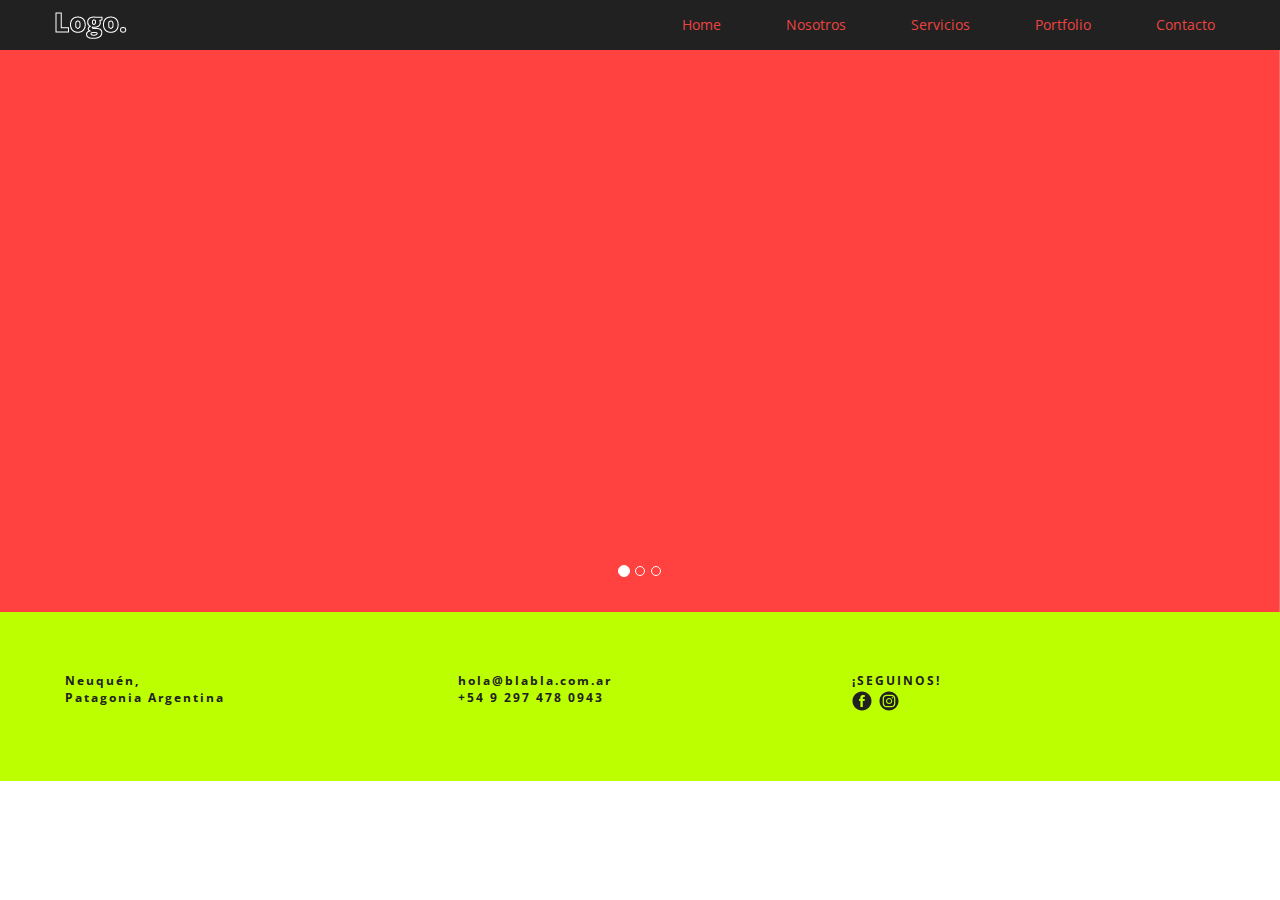
<file: index.html>
<!DOCTYPE html>
<html lang="es">
  <head>
    <meta charset="utf-8">
    <meta http-equiv="X-UA-Compatible" content="IE=edge">
    <meta name="viewport" content="width=device-width, initial-scale=1">
    <!-- The above 3 meta tags *must* come first in the head; any other head content must come *after* these tags -->
    <title>Home</title>

    <!-- Bootstrap -->
    <link rel="stylesheet" href="https://stackpath.bootstrapcdn.com/bootstrap/3.4.1/css/bootstrap.min.css" integrity="sha384-HSMxcRTRxnN+Bdg0JdbxYKrThecOKuH5zCYotlSAcp1+c8xmyTe9GYg1l9a69psu" crossorigin="anonymous">
    <link rel="stylesheet" type="text/css" href="./assets/css/archivo.css">
	<link href="https://fonts.googleapis.com/css2?family=Open+Sans:ital,wght@0,400;0,700;0,800;1,400;1,700&display=swap" rel="stylesheet">

    <!-- HTML5 shim and Respond.js for IE8 support of HTML5 elements and media queries -->
    <!-- WARNING: Respond.js doesn't work if you view the page via file:// -->
    <!--[if lt IE 9]>
      <script src="https://oss.maxcdn.com/html5shiv/3.7.3/html5shiv.min.js"></script>
      <script src="https://oss.maxcdn.com/respond/1.4.2/respond.min.js"></script>
    <![endif]-->
  </head>
  <body>
  	<nav class="navbar navbar-default noStyle">
  		<div class="container-fluid navFondo">
    <!-- Brand and toggle get grouped for better mobile display -->
    <div class="navbar-header">
    	<button type="button" class="navbar-toggle collapsed" data-toggle="collapse" data-target="#bs-example-navbar-collapse-1" aria-expanded="false">
    		<span class="sr-only">Toggle navigation</span>
        	<span class="icon-bar"></span>
        	<span class="icon-bar"></span>
        	<span class="icon-bar"></span>
      	</button>
      	<a href="./index.html"><img src="./img/simulogo.png" alt="logo" id="logo" /></a>
  	</div>

    <!-- Collect the nav links, forms, and other content for toggling -->
    <div class="collapse navbar-collapse" id="bs-example-navbar-collapse-1">
    	<ul class="nav navbar-nav navbar-right">
        	<li><a href="index.html">Home</a></li>
        	<li><a href="./views/nosotros.html">Nosotros</a></li>
        	<li><a href="./views/servicios.html">Servicios</a></li>
        	<li><a href="./views/portfolio.html">Portfolio</a></li>
        	<li><a href="./views/contacto.html">Contacto</a></li>
	 	</ul>
  </div><!-- /.navbar-collapse -->
  </div><!-- /.container-fluid -->
</nav>

  	<div class="container-fluid">
      <div class="row">
        <div id="carousel-example-generic" class="carousel slide" data-ride="carousel">
          <!-- Indicators -->
          <ol class="carousel-indicators">
            <li data-target="#carousel-example-generic" data-slide-to="0" class="active"></li>
            <li data-target="#carousel-example-generic" data-slide-to="1"></li>
            <li data-target="#carousel-example-generic" data-slide-to="2"></li>
          </ol>

          <!-- Wrapper for slides -->
          <!-- Imágenes Ilustrativas -->
          <div class="carousel-inner" role="listbox">
            <div class="item active">
              <img src="./img/bghomeM.jpg" alt="fondoUno">
            </div>
            <div class="item">
              <img src="./img/bghomeN.jpg" alt="fondoDos">
            </div>
            <div class="item">
              <img src="./img/bghomeVL.jpg" alt="fondoTres">
            </div>
          </div>

          <!-- Controls -->
          <!-- Por ahora no usar
          <a class="left carousel-control" href="#carousel-example-generic" role="button" data-slide="prev">
            <span class="glyphicon glyphicon-chevron-left" aria-hidden="true"></span>
            <span class="sr-only">Previous</span>
          </a>
          <a class="right carousel-control" href="#carousel-example-generic" role="button" data-slide="next">
            <span class="glyphicon glyphicon-chevron-right" aria-hidden="true"></span>
            <span class="sr-only">Next</span>
          </a>
        -->
      </div>
    </div>


      <div class="row footer">
  			<div class="col-md-4 col-sm-12">
  				<ul>
					<li>Neuquén,</li>
					<li>Patagonia Argentina</li>
				</ul>
			</div>
			<div class="col-md-4 col-sm-12">
				<ul>
					<li>hola@blabla.com.ar</li>
					<li>+54 9 297 478 0943</li>
				</ul>
			</div>
			<div class="col-md-4 col-sm-12">
				<ul>
					<li>¡SEGUINOS!</li>
          <!--Incluir link direccionando a perfiles -->
            <img class="logosredes" src="./img/facebook.svg" alt="logofb">
            <img class="logosredes" src="./img/instagram.svg" alt="logoig">
				</ul>
			</div>
  		</div>
  	</div>


    <!-- jQuery (necessary for Bootstrap's JavaScript plugins) -->
    <script src="https://code.jquery.com/jquery-1.12.4.min.js" integrity="sha384-nvAa0+6Qg9clwYCGGPpDQLVpLNn0fRaROjHqs13t4Ggj3Ez50XnGQqc/r8MhnRDZ" crossorigin="anonymous"></script>
    <!-- Include all compiled plugins (below), or include individual files as needed -->
    <script src="https://stackpath.bootstrapcdn.com/bootstrap/3.4.1/js/bootstrap.min.js" integrity="sha384-aJ21OjlMXNL5UyIl/XNwTMqvzeRMZH2w8c5cRVpzpU8Y5bApTppSuUkhZXN0VxHd" crossorigin="anonymous"></script>
  </body>
</html>
</file>
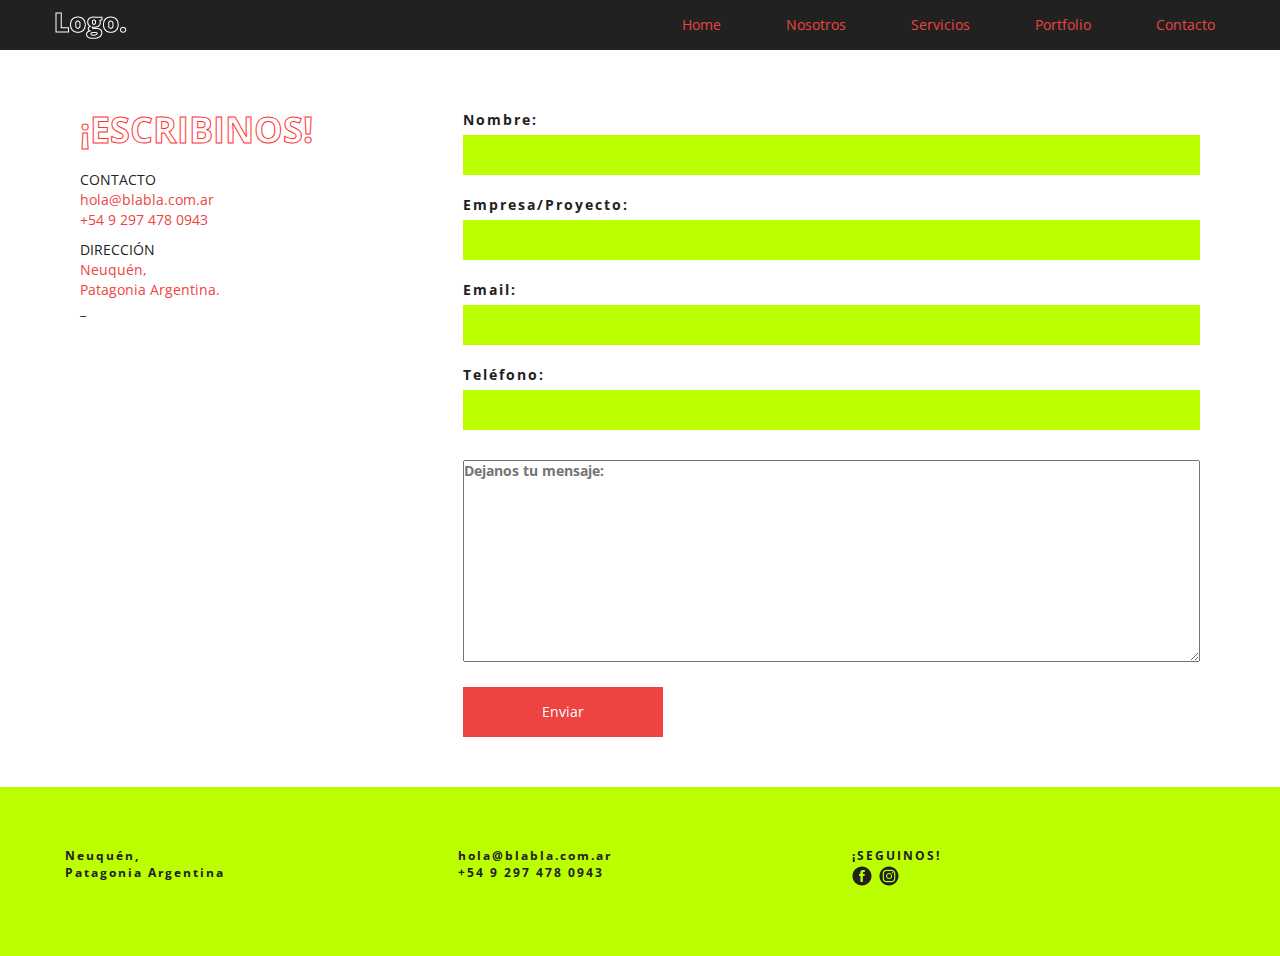
<file: views/contacto.html>
<!DOCTYPE html>
<html lang="es">
  <head>
    <meta charset="utf-8">
    <meta http-equiv="X-UA-Compatible" content="IE=edge">
    <meta name="viewport" content="width=device-width, initial-scale=1">
    <!-- The above 3 meta tags *must* come first in the head; any other head content must come *after* these tags -->
    <title>Contacto</title>

    <!-- Bootstrap -->
    <link rel="stylesheet" href="https://stackpath.bootstrapcdn.com/bootstrap/3.4.1/css/bootstrap.min.css" integrity="sha384-HSMxcRTRxnN+Bdg0JdbxYKrThecOKuH5zCYotlSAcp1+c8xmyTe9GYg1l9a69psu" crossorigin="anonymous">
    <link rel="stylesheet" type="text/css" href="../assets/css/archivo.css">
	<link href="https://fonts.googleapis.com/css2?family=Open+Sans:ital,wght@0,400;0,700;0,800;1,400;1,700&display=swap" rel="stylesheet">

    <!-- HTML5 shim and Respond.js for IE8 support of HTML5 elements and media queries -->
    <!-- WARNING: Respond.js doesn't work if you view the page via file:// -->
    <!--[if lt IE 9]>
      <script src="https://oss.maxcdn.com/html5shiv/3.7.3/html5shiv.min.js"></script>
      <script src="https://oss.maxcdn.com/respond/1.4.2/respond.min.js"></script>
    <![endif]-->
  </head>
  <body>
  	<nav class="navbar navbar-default noStyle">
  		<div class="container-fluid navFondo">
    <!-- Brand and toggle get grouped for better mobile display -->
    <div class="navbar-header">
    	<button type="button" class="navbar-toggle collapsed" data-toggle="collapse" data-target="#bs-example-navbar-collapse-1" aria-expanded="false">
    		<span class="sr-only">Toggle navigation</span>
        	<span class="icon-bar"></span>
        	<span class="icon-bar"></span>
        	<span class="icon-bar"></span>
      	</button>
      	<a href="../index.html"><img src="../img/simulogo.png" alt="logo" id="logo" /></a>
  	</div>

    <!-- Collect the nav links, forms, and other content for toggling -->
    <div class="collapse navbar-collapse" id="bs-example-navbar-collapse-1">
    	<ul class="nav navbar-nav navbar-right">
        	<li><a href="../index.html">Home</a></li>
        	<li><a href="nosotros.html">Nosotros</a></li>
        	<li><a href="servicios.html">Servicios</a></li>
        	<li><a href="portfolio.html">Portfolio</a></li>
        	<li><a href="contacto.html">Contacto</a></li>
	 	</ul>
  </div><!-- /.navbar-collapse -->
  </div><!-- /.container-fluid -->
</nav>

  	<div class="container-fluid">
  		
      <div class="row margin">
  			<div class="col-md-4 col-sm-12">
          <h1 class="textoBorde">¡ESCRIBINOS!</h1>
          <div class="infoPersonal">
            <ul>
              <li>CONTACTO</li>
              <li class="txtmagenta">hola@blabla.com.ar</li>
              <li class="txtmagenta">+54 9 297 478 0943</li>

            </ul>
          </div>
          <div>
            <ul>
              <li>DIRECCIÓN</li>
              <li class="txtmagenta">Neuquén,</li>
              <li class="txtmagenta">Patagonia Argentina.</li>
              <li>_</li>
            </ul>
          </div>
        </div>
        <div class="col-md-8 col-sm-12 form">
          <label class="labelCont" for="nombre">Nombre:</label>
          <input class="inputCont" type="text" name="nombre">
          
          <label class="labelCont" for="empresa">Empresa/Proyecto:</label>
          <input class="inputCont" type="text" name="empresa">
          
          <label class="labelCont" for="email">Email:</label>
          <input class="inputCont" type="text" name="email">

          <label class="labelCont" for="telefono">Teléfono:</label>
          <input class="inputCont" type="text" name="telefono">

          <label class="labelCont" for="opinion"> <textarea name="opinion" id="" cols="125" rows="10" placeholder="Dejanos tu mensaje:"></textarea></label>
          <input id="botonform" type="submit" value="Enviar">
        </div>
  		</div>

      <div class="row footer">
        <div class="col-md-4 col-sm-12">
          <ul>
            <li>Neuquén,</li>
            <li>Patagonia Argentina</li>
          </ul>
        </div>
        <div class="col-md-4 col-sm-12">
          <ul>
            <li>hola@blabla.com.ar</li>
            <li>+54 9 297 478 0943</li>
          </ul>
        </div>
        <div class="col-md-4 col-sm-12">
          <ul>
            <li>¡SEGUINOS!</li>
            <!--Incluir link direccionando a perfiles -->
            <img class="logosredes" src="../img/facebook.svg" alt="logofb">
            <img class="logosredes" src="../img/instagram.svg" alt="logoig">
          </ul>
        </div>
      </div>
    </div>


    <!-- jQuery (necessary for Bootstrap's JavaScript plugins) -->
    <script src="https://code.jquery.com/jquery-1.12.4.min.js" integrity="sha384-nvAa0+6Qg9clwYCGGPpDQLVpLNn0fRaROjHqs13t4Ggj3Ez50XnGQqc/r8MhnRDZ" crossorigin="anonymous"></script>
    <!-- Include all compiled plugins (below), or include individual files as needed -->
    <script src="https://stackpath.bootstrapcdn.com/bootstrap/3.4.1/js/bootstrap.min.js" integrity="sha384-aJ21OjlMXNL5UyIl/XNwTMqvzeRMZH2w8c5cRVpzpU8Y5bApTppSuUkhZXN0VxHd" crossorigin="anonymous"></script>
  </body>
</html>
</file>
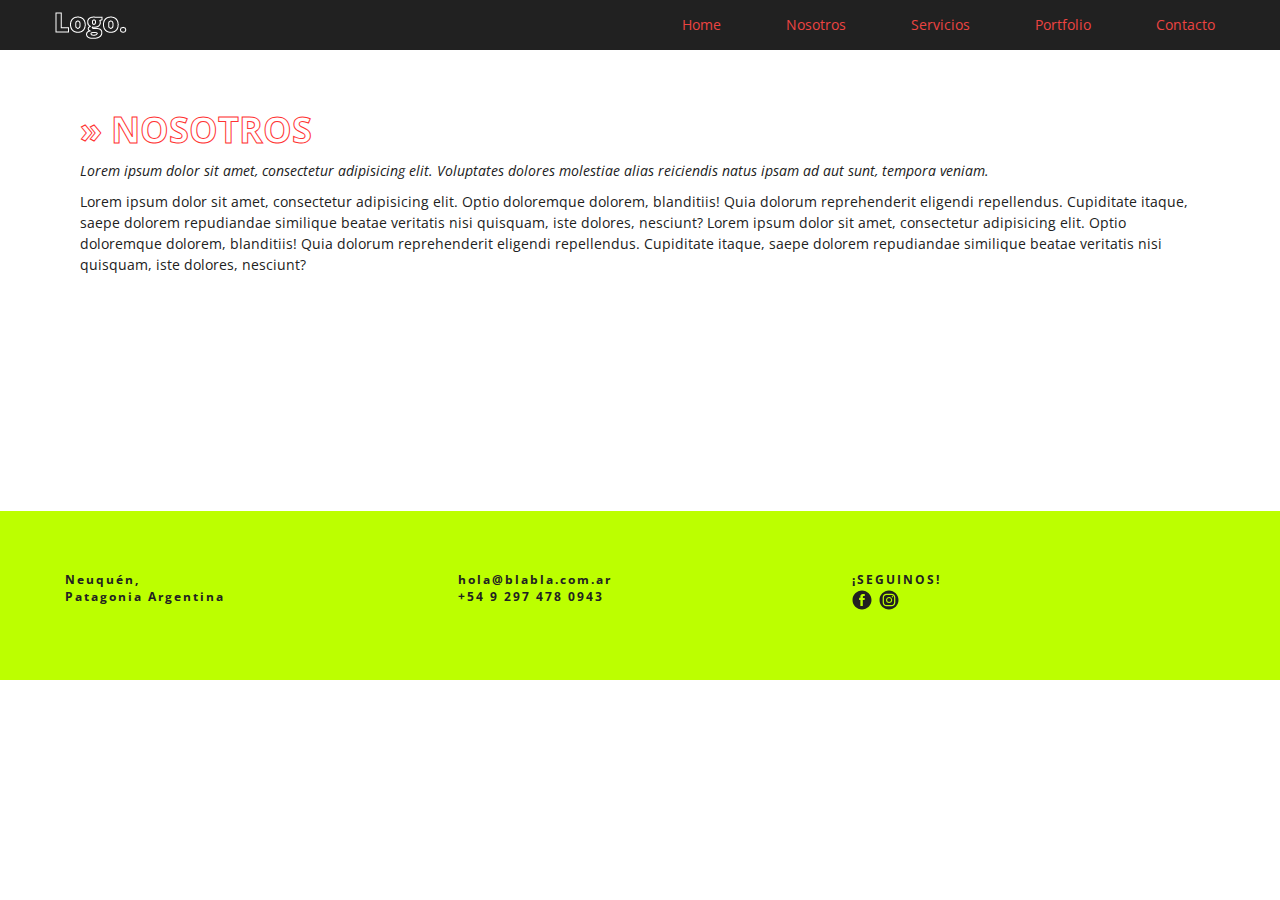
<file: views/nosotros.html>
<!DOCTYPE html>
<html lang="es">
  <head>
    <meta charset="utf-8">
    <meta http-equiv="X-UA-Compatible" content="IE=edge">
    <meta name="viewport" content="width=device-width, initial-scale=1">
    <!-- The above 3 meta tags *must* come first in the head; any other head content must come *after* these tags -->
    <title>Nosotros</title>

    <!-- Bootstrap -->
    <link rel="stylesheet" href="https://stackpath.bootstrapcdn.com/bootstrap/3.4.1/css/bootstrap.min.css" integrity="sha384-HSMxcRTRxnN+Bdg0JdbxYKrThecOKuH5zCYotlSAcp1+c8xmyTe9GYg1l9a69psu" crossorigin="anonymous">
    <link rel="stylesheet" type="text/css" href="../assets/css/archivo.css">
	<link href="https://fonts.googleapis.com/css2?family=Open+Sans:ital,wght@0,400;0,700;0,800;1,400;1,700&display=swap" rel="stylesheet">

    <!-- HTML5 shim and Respond.js for IE8 support of HTML5 elements and media queries -->
    <!-- WARNING: Respond.js doesn't work if you view the page via file:// -->
    <!--[if lt IE 9]>
      <script src="https://oss.maxcdn.com/html5shiv/3.7.3/html5shiv.min.js"></script>
      <script src="https://oss.maxcdn.com/respond/1.4.2/respond.min.js"></script>
    <![endif]-->
  </head>
  <body>
  	<nav class="navbar navbar-default noStyle">
  		<div class="container-fluid navFondo">
    <!-- Brand and toggle get grouped for better mobile display -->
    <div class="navbar-header">
    	<button type="button" class="navbar-toggle collapsed" data-toggle="collapse" data-target="#bs-example-navbar-collapse-1" aria-expanded="false">
    		<span class="sr-only">Toggle navigation</span>
        	<span class="icon-bar"></span>
        	<span class="icon-bar"></span>
        	<span class="icon-bar"></span>
      	</button>
      	<a href="../index.html"><img src="../img/simulogo.png" alt="logo" id="logo" /></a>
  	</div>

    <!-- Collect the nav links, forms, and other content for toggling -->
    <div class="collapse navbar-collapse" id="bs-example-navbar-collapse-1">
    	<ul class="nav navbar-nav navbar-right">
        	<li><a href="../index.html">Home</a></li>
        	<li><a href="nosotros.html">Nosotros</a></li>
        	<li><a href="servicios.html">Servicios</a></li>
        	<li><a href="portfolio.html">Portfolio</a></li>
        	<li><a href="contacto.html">Contacto</a></li>
	 	</ul>
  </div><!-- /.navbar-collapse -->
  </div><!-- /.container-fluid -->
</nav>

  	<div class="container-fluid">
  		
      <div class="row margin">
  			<div class="col-md-12 col-sm-12">
          <h1 class="textoBorde">» NOSOTROS</h1>
          <p class="pBajada">Lorem ipsum dolor sit amet, consectetur adipisicing elit. Voluptates dolores molestiae alias reiciendis natus ipsam ad aut sunt, tempora veniam.</p>
  			</div>
  		</div>
      
      <div class="row margin">
        <div class="col-md-12 col-sm-12 columnNos">
          <p>Lorem ipsum dolor sit amet, consectetur adipisicing elit. Optio doloremque dolorem, blanditiis! Quia dolorum reprehenderit eligendi repellendus. Cupiditate itaque, saepe dolorem repudiandae similique beatae veritatis nisi quisquam, iste dolores, nesciunt? Lorem ipsum dolor sit amet, consectetur adipisicing elit. Optio doloremque dolorem, blanditiis! Quia dolorum reprehenderit eligendi repellendus. Cupiditate itaque, saepe dolorem repudiandae similique beatae veritatis nisi quisquam, iste dolores, nesciunt?</p>
        </div>
      </div>

      <div class="row footer">
        <div class="col-md-4 col-sm-12">
          <ul>
            <li>Neuquén,</li>
            <li>Patagonia Argentina</li>
          </ul>
        </div>
        <div class="col-md-4 col-sm-12">
          <ul>
            <li>hola@blabla.com.ar</li>
            <li>+54 9 297 478 0943</li>
          </ul>
        </div>
        <div class="col-md-4 col-sm-12">
          <ul>
            <li>¡SEGUINOS!</li>
            <!--Incluir link direccionando a perfiles -->
            <img class="logosredes" src="../img/facebook.svg" alt="logofb">
            <img class="logosredes" src="../img/instagram.svg" alt="logoig">
          </ul>
        </div>
      </div>
    </div>


    <!-- jQuery (necessary for Bootstrap's JavaScript plugins) -->
    <script src="https://code.jquery.com/jquery-1.12.4.min.js" integrity="sha384-nvAa0+6Qg9clwYCGGPpDQLVpLNn0fRaROjHqs13t4Ggj3Ez50XnGQqc/r8MhnRDZ" crossorigin="anonymous"></script>
    <!-- Include all compiled plugins (below), or include individual files as needed -->
    <script src="https://stackpath.bootstrapcdn.com/bootstrap/3.4.1/js/bootstrap.min.js" integrity="sha384-aJ21OjlMXNL5UyIl/XNwTMqvzeRMZH2w8c5cRVpzpU8Y5bApTppSuUkhZXN0VxHd" crossorigin="anonymous"></script>
  </body>
</html>
</file>
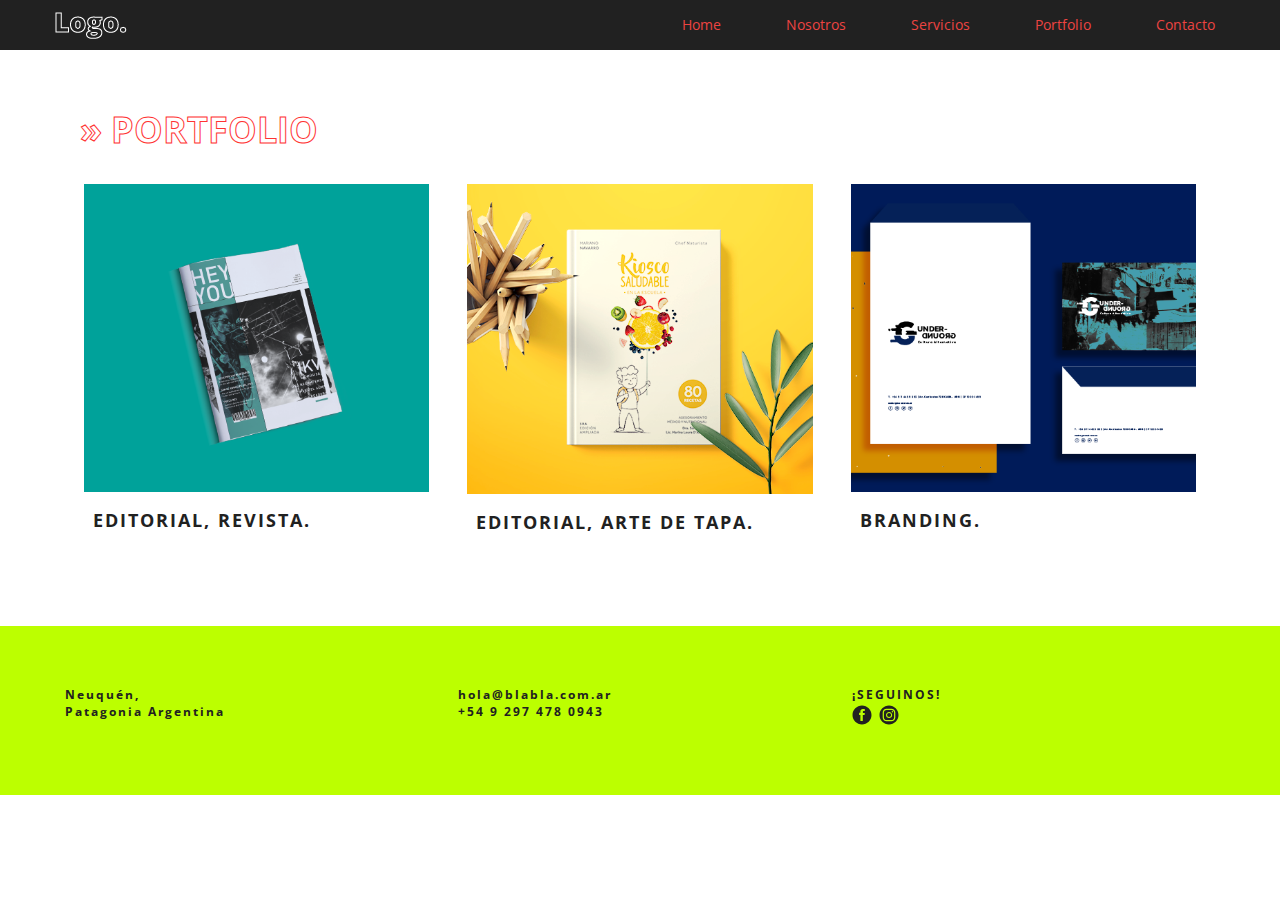
<file: views/portfolio.html>
<!DOCTYPE html>
<html lang="es">
  <head>
    <meta charset="utf-8">
    <meta http-equiv="X-UA-Compatible" content="IE=edge">
    <meta name="viewport" content="width=device-width, initial-scale=1">
    <!-- The above 3 meta tags *must* come first in the head; any other head content must come *after* these tags -->
    <title>Portfolio</title>

    <!-- Bootstrap -->
    <link rel="stylesheet" href="https://stackpath.bootstrapcdn.com/bootstrap/3.4.1/css/bootstrap.min.css" integrity="sha384-HSMxcRTRxnN+Bdg0JdbxYKrThecOKuH5zCYotlSAcp1+c8xmyTe9GYg1l9a69psu" crossorigin="anonymous">
    <link rel="stylesheet" type="text/css" href="../assets/css/archivo.css">
	<link href="https://fonts.googleapis.com/css2?family=Open+Sans:ital,wght@0,400;0,700;0,800;1,400;1,700&display=swap" rel="stylesheet">

    <!-- HTML5 shim and Respond.js for IE8 support of HTML5 elements and media queries -->
    <!-- WARNING: Respond.js doesn't work if you view the page via file:// -->
    <!--[if lt IE 9]>
      <script src="https://oss.maxcdn.com/html5shiv/3.7.3/html5shiv.min.js"></script>
      <script src="https://oss.maxcdn.com/respond/1.4.2/respond.min.js"></script>
    <![endif]-->
  </head>
  <body>
  	<nav class="navbar navbar-default noStyle">
  		<div class="container-fluid navFondo">
    <!-- Brand and toggle get grouped for better mobile display -->
    <div class="navbar-header">
    	<button type="button" class="navbar-toggle collapsed" data-toggle="collapse" data-target="#bs-example-navbar-collapse-1" aria-expanded="false">
    		<span class="sr-only">Toggle navigation</span>
        	<span class="icon-bar"></span>
        	<span class="icon-bar"></span>
        	<span class="icon-bar"></span>
      	</button>
      	<a href="../index.html"><img src="../img/simulogo.png" alt="logo" id="logo" /></a>
  	</div>

    <!-- Collect the nav links, forms, and other content for toggling -->
    <div class="collapse navbar-collapse" id="bs-example-navbar-collapse-1">
    	<ul class="nav navbar-nav navbar-right">
        	<li><a href="../index.html">Home</a></li>
        	<li><a href="nosotros.html">Nosotros</a></li>
        	<li><a href="servicios.html">Servicios</a></li>
        	<li><a href="portfolio.html">Portfolio</a></li>
        	<li><a href="contacto.html">Contacto</a></li>
	 	</ul>
  </div><!-- /.navbar-collapse -->
  </div><!-- /.container-fluid -->
</nav>

  	<div class="container-fluid">
  		
      <div class="row margin">
  			<div class="col-md-12 col-sm-12">
          <h1 class="textoBorde">» PORTFOLIO</h1>
        </div>
  		</div>

      <div class="row margin port">
        <div class="col-md-4 col-sm-12">
          <div class="thumbnail">
            <img class="fotosPort" src="../img/trabajoheyou-08.png" alt="imgtrabajo01">
            <div class="caption">
              <h4 class="trabajosTit">EDITORIAL, REVISTA.</h4>
              <!-- Boton <p><a href="#" class="btn btn-primary" role="button">Ver más</a></p> -->
            </div>
          </div>
        </div>
        <div class="col-md-4 col-sm-12">
          <div class="thumbnail">
            <img class="fotosPort" src="../img/trabajolibro-092.png" alt="imgtrabajo02">
            <div class="caption">
              <h4 class="trabajosTit">EDITORIAL, ARTE DE TAPA.</h4>
            </div>
          </div>
        </div>
        <div class="col-md-4 col-sm-12">
          <div class="thumbnail">
            <img class="fotosPort" src="../img/trabajobranding-11.png" alt="imgtrabajo03">
            <div class="caption">
              <h4 class="trabajosTit">BRANDING.</h4>
            </div>
          </div>
        </div>
      </div>

      <div class="row footer">
        <div class="col-md-4 col-sm-12">
          <ul>
            <li>Neuquén,</li>
            <li>Patagonia Argentina</li>
          </ul>
        </div>
        <div class="col-md-4 col-sm-12">
          <ul>
            <li>hola@blabla.com.ar</li>
            <li>+54 9 297 478 0943</li>
          </ul>
        </div>
        <div class="col-md-4 col-sm-12">
          <ul>
            <li>¡SEGUINOS!</li>
            <!--Incluir link direccionando a perfiles -->
            <img class="logosredes" src="../img/facebook.svg" alt="logofb">
            <img class="logosredes" src="../img/instagram.svg" alt="logoig">
          </ul>
        </div>
      </div>
    </div>


    <!-- jQuery (necessary for Bootstrap's JavaScript plugins) -->
    <script src="https://code.jquery.com/jquery-1.12.4.min.js" integrity="sha384-nvAa0+6Qg9clwYCGGPpDQLVpLNn0fRaROjHqs13t4Ggj3Ez50XnGQqc/r8MhnRDZ" crossorigin="anonymous"></script>
    <!-- Include all compiled plugins (below), or include individual files as needed -->
    <script src="https://stackpath.bootstrapcdn.com/bootstrap/3.4.1/js/bootstrap.min.js" integrity="sha384-aJ21OjlMXNL5UyIl/XNwTMqvzeRMZH2w8c5cRVpzpU8Y5bApTppSuUkhZXN0VxHd" crossorigin="anonymous"></script>
  </body>
</html>
</file>
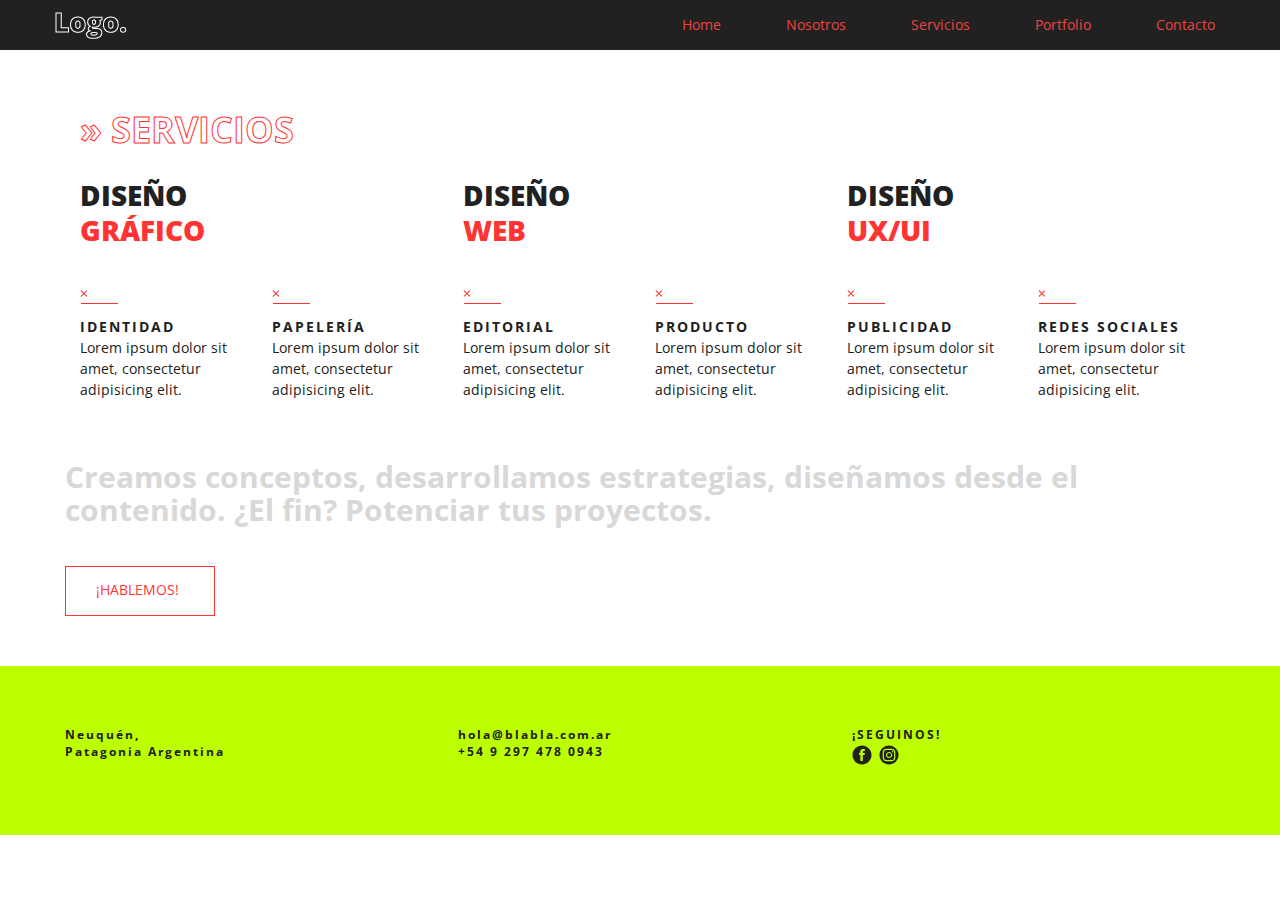
<file: views/servicios.html>
<!DOCTYPE html>
<html lang="es">
  <head>
    <meta charset="utf-8">
    <meta http-equiv="X-UA-Compatible" content="IE=edge">
    <meta name="viewport" content="width=device-width, initial-scale=1">
    <!-- The above 3 meta tags *must* come first in the head; any other head content must come *after* these tags -->
    <title>Servicios</title>

    <!-- Bootstrap -->
    <link rel="stylesheet" href="https://stackpath.bootstrapcdn.com/bootstrap/3.4.1/css/bootstrap.min.css" integrity="sha384-HSMxcRTRxnN+Bdg0JdbxYKrThecOKuH5zCYotlSAcp1+c8xmyTe9GYg1l9a69psu" crossorigin="anonymous">
    <link rel="stylesheet" type="text/css" href="../assets/css/archivo.css">
	<link href="https://fonts.googleapis.com/css2?family=Open+Sans:ital,wght@0,400;0,700;0,800;1,400;1,700&display=swap" rel="stylesheet">

    <!-- HTML5 shim and Respond.js for IE8 support of HTML5 elements and media queries -->
    <!-- WARNING: Respond.js doesn't work if you view the page via file:// -->
    <!--[if lt IE 9]>
      <script src="https://oss.maxcdn.com/html5shiv/3.7.3/html5shiv.min.js"></script>
      <script src="https://oss.maxcdn.com/respond/1.4.2/respond.min.js"></script>
    <![endif]-->
  </head>
  <body>
  	<nav class="navbar navbar-default noStyle">
  		<div class="container-fluid navFondo">
    <!-- Brand and toggle get grouped for better mobile display -->
    <div class="navbar-header">
    	<button type="button" class="navbar-toggle collapsed" data-toggle="collapse" data-target="#bs-example-navbar-collapse-1" aria-expanded="false">
    		<span class="sr-only">Toggle navigation</span>
        	<span class="icon-bar"></span>
        	<span class="icon-bar"></span>
        	<span class="icon-bar"></span>
      	</button>
      	<a href="../index.html"><img src="../img/simulogo.png" alt="logo" id="logo" /></a>
  	</div>

    <!-- Collect the nav links, forms, and other content for toggling -->
    <div class="collapse navbar-collapse" id="bs-example-navbar-collapse-1">
    	<ul class="nav navbar-nav navbar-right">
        	<li><a href="../index.html">Home</a></li>
        	<li><a href="nosotros.html">Nosotros</a></li>
        	<li><a href="servicios.html">Servicios</a></li>
        	<li><a href="portfolio.html">Portfolio</a></li>
        	<li><a href="contacto.html">Contacto</a></li>
	 	</ul>
  </div><!-- /.navbar-collapse -->
  </div><!-- /.container-fluid -->
</nav>

  	<div class="container-fluid">
  		
      <div class="row margin">
  			<div class="col-md-12 col-sm-12">
          <h1 class="textoBorde">» SERVICIOS</h1>
        </div>
  		</div>
      
      <div class="row margin titServ">
        <div class="col-md-4 col-sm-12">
          <!--Botón DG-->
          <div>
            <h2 class="eb">DISEÑO</h2>
            <h2 class="colorm eb">GRÁFICO</h2>
          </div>
        </div>
        <div class="col-md-4 col-sm-12">
          <div>
            <!--Botón DW-->
            <h2 class="eb">DISEÑO</h2>
            <h2 class="colorm eb">WEB</h2>
          </div>
        </div>
        <div class="col-md-4 col-sm-12">
          <div>
            <!--Botón UX/UI-->
            <h2 class="eb">DISEÑO</h2>
            <h2 class="colorm eb">UX/UI</h2>
          </div>
        </div>
      </div>

      <div class="row margin categoriasgral">
        <div class="col-md-2 col-sm-6 col-xs-12">
          <img src="../img/miscelanea.png" alt="">
          <p class="categorias">IDENTIDAD</p>
          <p>Lorem ipsum dolor sit amet, consectetur adipisicing elit.</p>
        </div>
        <div class="col-md-2 col-sm-6 col-xs-12">
          <img src="../img/miscelanea.png" alt="">
          <p class="categorias">PAPELERÍA</p>
          <p>Lorem ipsum dolor sit amet, consectetur adipisicing elit.</p>
        </div>
        <div class="col-md-2 col-sm-6 col-xs-12">
          <img src="../img/miscelanea.png" alt="">
          <p class="categorias">EDITORIAL</p>
          <p>Lorem ipsum dolor sit amet, consectetur adipisicing elit.</p>
        </div>
        <div class="col-md-2 col-sm-6 col-xs-12">
          <img src="../img/miscelanea.png" alt="">
          <p class="categorias">PRODUCTO</p>
          <p>Lorem ipsum dolor sit amet, consectetur adipisicing elit.</p>
        </div>
        <div class="col-md-2 col-sm-6 col-xs-12">
          <img src="../img/miscelanea.png" alt="">
          <p class="categorias">PUBLICIDAD</p>
          <p>Lorem ipsum dolor sit amet, consectetur adipisicing elit.</p>
        </div>
        <div class="col-md-2 col-sm-6 col-xs-12">
          <img src="../img/miscelanea.png" alt="">
          <p class="categorias">REDES SOCIALES</p>
          <p>Lorem ipsum dolor sit amet, consectetur adipisicing elit.</p>
        </div>
      </div>

      <div class="row margin">
        <h2 class="fraseFinal">Creamos conceptos, desarrollamos estrategias, diseñamos desde el contenido.
        ¿El fin? Potenciar tus proyectos.</h2>
        <a href="contacto.html" class="highlight_button">¡HABLEMOS!</a>
      </div>

      <div class="row footer">
        <div class="col-md-4 col-sm-12">
          <ul>
            <li>Neuquén,</li>
            <li>Patagonia Argentina</li>
          </ul>
        </div>
        <div class="col-md-4 col-sm-12">
          <ul>
            <li>hola@blabla.com.ar</li>
            <li>+54 9 297 478 0943</li>
          </ul>
        </div>
        <div class="col-md-4 col-sm-12">
          <ul>
            <li>¡SEGUINOS!</li>
            <!--Incluir link direccionando a perfiles -->
            <img class="logosredes" src="../img/facebook.svg" alt="logofb">
            <img class="logosredes" src="../img/instagram.svg" alt="logoig">
        </div>
      </div>
    </div>


    <!-- jQuery (necessary for Bootstrap's JavaScript plugins) -->
    <script src="https://code.jquery.com/jquery-1.12.4.min.js" integrity="sha384-nvAa0+6Qg9clwYCGGPpDQLVpLNn0fRaROjHqs13t4Ggj3Ez50XnGQqc/r8MhnRDZ" crossorigin="anonymous"></script>
    <!-- Include all compiled plugins (below), or include individual files as needed -->
    <script src="https://stackpath.bootstrapcdn.com/bootstrap/3.4.1/js/bootstrap.min.js" integrity="sha384-aJ21OjlMXNL5UyIl/XNwTMqvzeRMZH2w8c5cRVpzpU8Y5bApTppSuUkhZXN0VxHd" crossorigin="anonymous"></script>
  </body>
</html>
</file>
<file: assets/css/archivo.css>
*{margin:0; padding: 0; list-style: none; text-decoration: none; box-sizing: border-box}

body {
	font-family: open sans, sans serif;
	font-size: 14px;
	color: rgb(33 33 33);
}

.noStyle {
	padding: 0px;
	margin: 0px;
	border: 0px;
}

.navbar {
    position: relative;
    min-height: 0px; 
    margin-bottom: 0px; 
    border: none; 
}

.navFondo {
	background-color: rgb(33 33 33);
}

.navbar-default .navbar-nav li a {
	color: rgb(237 68 65);
	padding-right: 50px;
}

.navbar-toggle{
	border-style: none;
}

#logo {
	padding: 10px 0px 0px 40px;
}

.fondoHome {
	height:600px;
	background-color: rgb(237 68 65);
}

.txtHome {
	padding-top: 250px;
	font-size: 48px;
	font-weight: 700;
	text-align: center;
	color: rgb(188 255 0);
}

.footer {
	background-color: rgb(188 255 0);
	font-weight: 700;
	font-size: 12px;
	letter-spacing: 2px;
	padding: 60px 50px 60px 50px;
}

.logosredes {
	width: 20px;
	height: 20px;
	margin: 2px 2px 0px 0px;
}

.columnNos {
	height: 320px;
}

.columnServ {
	height: 355px;
}

.margin {
	margin: 0px 50px 0px 50px;
}

.textoBorde {
  -webkit-text-stroke: 1px #FF3333;
  color: transparent; 
}

h1 {
	margin-top: 60px;
	color: rgb(237 68 65);
	font-size: 36px;
	font-weight: 700;
}

.pBajada {
	font-style: italic;
}

p {
	line-height: 1.5;
}

h4 {
	color: rgb(237 68 65);
	font-weight: 700;
}

.trabajosTit {
	color: rgb(33 33 33);
	letter-spacing: 2px;
}

li input {
	color: rgb(237 68 65);
	border-color: rgb(188 255 0);
	border-style: none;
	background-color: rgb(188 255 0);
	border-radius: 0px;
	transition: all 0s;
}

li input:hover {
	background-color: rgb(33 33 33);
}

.form {
	margin-top: 60px;
}

.infoPersonal {
	margin-top: 20px;
}

.txtmagenta {
	color: rgb(237 68 65);
}

.inputCont {
	width: 100%;
	height: 40px;
	border-style: none;
	background-color: rgb(188 255 0);
	margin-bottom: 20px;
}

.inputCont:focus {
	width: 100%;
	height: 100px;
}

.labelCont {
	font-weight: 700;
	letter-spacing: 2px;
}

#botonform {
	display: block;
	border-style: none;
	background-color: rgb(237 68 65);
	color: white;
	width: 200px;
	height: 50px;
	margin-top: 15px;
	margin-bottom: 50px;
}

#botonform:hover {
	background-color: rgb(33 33 33);
}

textarea {
	margin-top: 10px;
	width: 100%;
}

.fotosPort {
	transition: all 0s;
}

.fotosPort:hover {
	transform: scale(1.1);
}

.thumbnail {
	margin: 20px 0px 20px 0px;
	border: none;
    border-radius: 0px;
    -webkit-transition: border .2s ease-in-out;
    -o-transition: border .2s ease-in-out;
    transition: border .2s ease-in-out;
}

.eb {
	font-weight: 800;
	font-size: 28px;
}

/*
.titServ {
	margin-top: 30px;
}
*/
.colorm {
	margin-top: -5px;
	color: #FF3333;
	font-size: 28px;
}

.categorias {
	font-weight: 700;
	letter-spacing: 2px;
	margin-top: 10px;
	margin-bottom: 0px;
}

.categoriasgral {
	margin-top: 30px;
	margin-bottom: 30px;
}

.fraseFinal {
	font-weight: 700;
	color: #D8D8D8;
}

.highlight_button{
    border: 1px solid #FF3333;
    border-radius: 0px;
    display: inline-block;
    padding: 13px 15px 15px 30px;
    width: 150px;
	height: 50px;
	color: #FF3333;
    background-color: transparent;
    margin: 30px 0px 50px 0px;
}

a:hover {
    color: #212121;
    text-decoration: none;
}

.port {
	margin-bottom: 50px;
}
</file>
